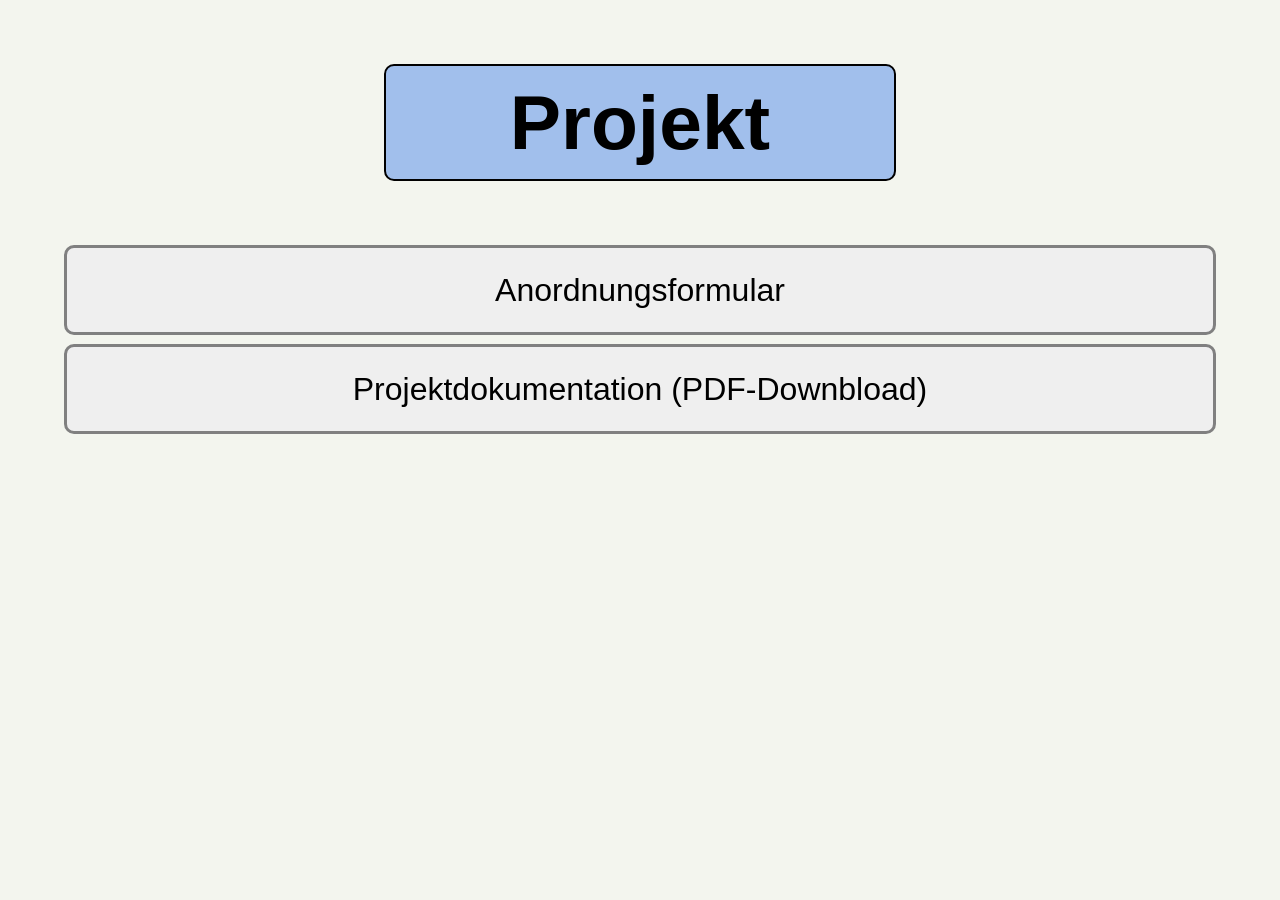
<file: index.html>
<!DOCTYPE html>
<html lang="de">

<head>
    <meta charset="UTF-8">
    <meta name="viewport" content="width=device-width, initial-scale=1.0">
    <title>PROJEKT - Praktikum "OLK Kliniken gGmbH"</title>
    <link rel="stylesheet" href="formular.css">
</head>

<body>

<!-- Ueberschrift -->

<div class="headline">
    <h1>Projekt</h1>
        <div id="obj1"></div>
        <div id="obj2"></div>
</div>

<!-- Ueberschrift Ende -->




<!-- Formularbuttons -->
<div class="btn_container">

    <button id="btn_formular_1" onclick="window.location.href='formular_1.html';">Anordnungsformular</button>
    <button id="btn_formular_2" >Projektdokumentation (PDF-Downbload)</button>

</div>

<!-- Formularbuttons Ende -->

<!-- Modal-PDF -->

<div id="pdfModal" class="pdf_modal">

    <div class="pdf_modal_inhalt">

        <iframe
            id="pdfViewer"
            src="Projektdokumentation_Schurig_Rocky.pdf#toolbar=0&navpanes=0&scrollbar=0&zoom=page-width"
            title="Projektarbeit">
        </iframe>

    </div>

</div>

<!-- Modal-PDF Ende -->


<script src="formular.js"></script>
</body>



</html>
</file>
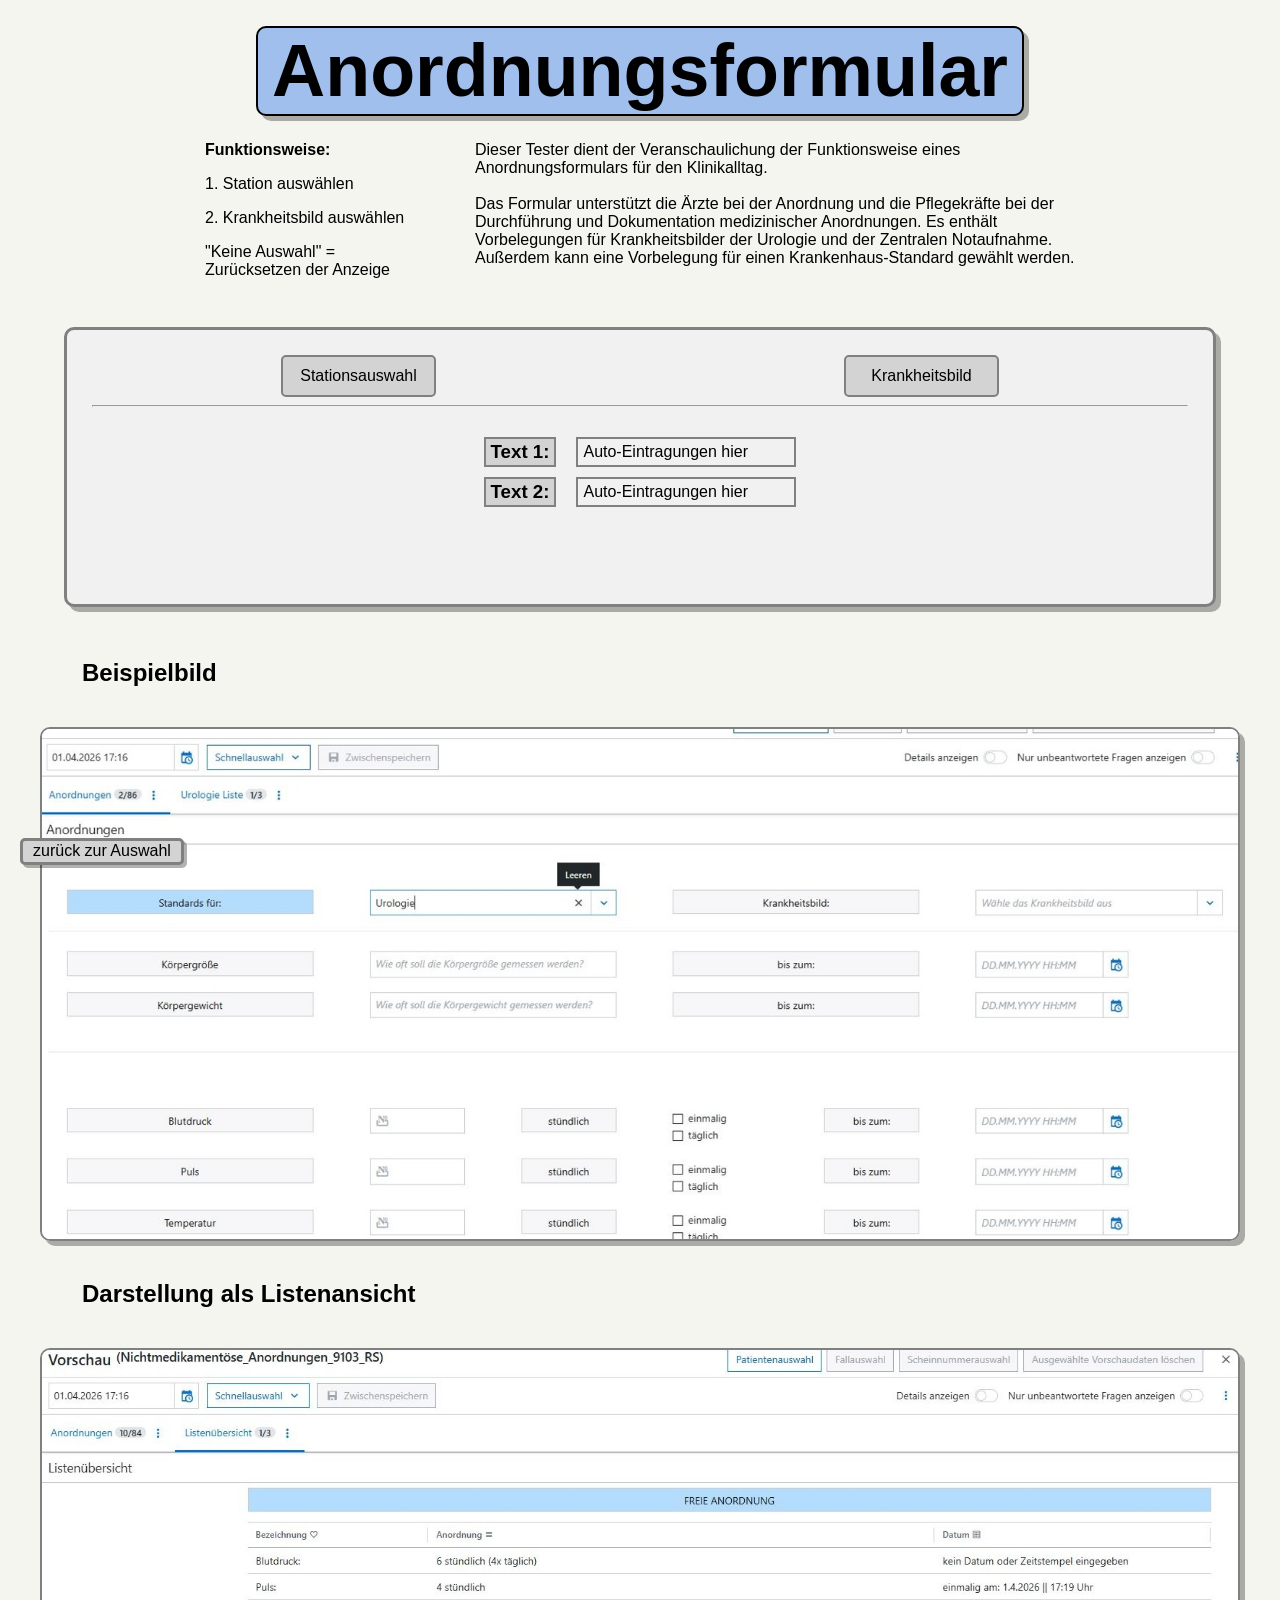
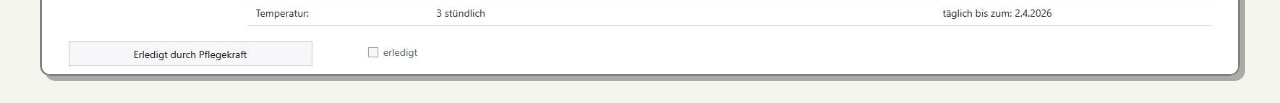
<file: formular_1.html>
<!DOCTYPE html>
<html lang="de">

<head>
    <meta charset="UTF-8">
    <meta name="viewport" content="width=device-width, initial-scale=1.0">
    <title>Anordnungsformular</title>
    <link rel="stylesheet" href="formular_1.css">
</head>

<body>
<!-- Überschrift -->

<div class="headline">
    <h1>Anordnungsformular</h1>
</div>
<!-- Überschrift Ende -->

<!-- <h2 id="tester">Tester</h2> -->



<div class="text_container">
<a class="links"><strong>Funktionsweise:</strong>
    <p>1. Station auswählen</p>
    <p>2. Krankheitsbild auswählen</p>
    <p>"Keine Auswahl" = Zurücksetzen der Anzeige</p>
</a>
<a class="rechts">Dieser Tester dient der Veranschaulichung der Funktionsweise eines Anordnungsformulars für den Klinikalltag.<br><br>Das Formular unterstützt die Ärzte bei der Anordnung und die Pflegekräfte bei
der Durchführung und Dokumentation medizinischer Anordnungen.
Es enthält Vorbelegungen für Krankheitsbilder der Urologie und der Zentralen Notaufnahme.
Außerdem kann eine Vorbelegung für einen Krankenhaus-Standard gewählt werden.</a>
</div>



<div class="formular_container">
<!-- Formularkern -->

<div class="dropdown_container">
    <div class="dropdown_standards">
        <button class="btn_dropdown">Stationsauswahl</button>
        <div class="dropdown_inhalt">
            <a >keine Auswahl</a>
            <a >Urologie</a>
            <a >ZNA</a>
            <a >KH-Standard</a>
        </div>
    </div>

    <div class="dropdown_kb">
        <button class="btn_dropdown">Krankheitsbild</button>
            <div class="dropdown_inhalt">
<!-- Krankheitenprototyp raus
                <a id="kh1">Krankheit 1</a>
                <a id="kh2">Krankheit 2</a>
                <a id="kh3">Krankheit 3</a>
-->              
            </div>
    </div>
</div>
<hr>
<div class="felder_container">

    <div class="text_1">
        <h3 id="text_bereich1">Text 1:</h3>
        <div class="ausgabe" id="text1">Auto-Eintragungen hier

        </div>
    </div>

    <div class="text_2">
        <h3 id="text_bereich2">Text 2:</h3>
        <div class="ausgabe" id="text2">Auto-Eintragungen hier
            
        </div>
    </div>
<h3 id="ausgabe_satz"></h3>
</div>


<!-- Formularkern Ende -->
</div>

<!-- Bilder fertiges Formular -->

<div class="bild_container">
<h2>Beispielbild</h2>
<img id="bild_1" src="formularbild.jpg">
<h2>Darstellung als Listenansicht</h2>
<img id="bild_2" src="listendarstellung.jpg">
</div>


<!-- Bilder fertiges Formular Ende -->


<!-- zurück zur auswahl -->
<button id="btn_back" onclick="window.location.href='index.html';">zurück zur Auswahl</button>


<!-- zurück zur auswahl Ende -->
<script src="formular_1.js"></script>
</body>


</html>
</file>
<file: formular.css>
* {
    box-sizing: border-box;
}

html,
body {
    margin: 0;
    padding: 0;
}

body {
    background-color: rgb(243, 245, 238);
    font-family: 'Calibri', sans-serif;
    min-width: 300px;
}

/* headline */

.headline {
    display: flex;
    justify-content: center;
    align-items: center;
    border: 2px solid black;
    border-radius: 10px;
    background-color: #a1bfec;
    width: 40vw;
    max-width: 700px;
    min-width: 280px;
    min-height: 3vh;
    max-height: 13vh;
    margin: 5vw auto;
    padding: 10px 20px;
    font-size: clamp(0.8rem, 3vw, 3rem);
    text-align: center;
}

.btn_container {
    display: flex;
    flex-direction: column;
    gap: 1vh;
    width: 90%;
    max-width: 1200px;
    margin: 0 auto;
}

/* buttons */

button {
    width: 100%;
    min-height: 60px;
    height: 10vh;
    border: 3px solid gray;
    border-radius: 10px;
    box-shadow: 0 0 rgba(0, 0, 0, 0.3);
    font-size: clamp(1rem, 3vw, 2rem);
    cursor: pointer;
    transition:
        transform 0.1s ease,
        box-shadow 0.1s ease,
        background-color 0.2s ease;
}

button:hover {
    background-color: #a1bfec;
    border: 3px solid #a1bfec;
    box-shadow: 5px 5px rgba(0, 0, 0, 0.3);
    transform: translate(-5px, -5px);
}

button:active {
    background-color: #a1bfec;
    border: 3px solid #a1bfec;
    box-shadow: 0 0 rgba(0, 0, 0, 0.3);
    transform: translate(5px, 5px);
}

/* pdf modal */

.pdf_modal {
    display: none;
    position: fixed;
    inset: 0;
    width: 100%;
    height: 100%;
    background-color: rgba(0, 0, 0, 0.45);
    justify-content: center;
    align-items: center;
    z-index: 1000;
    padding: 2vh 2vw;
}

.pdf_modal_inhalt {
    width: 90vw;
    height: 90vh;
    max-width: 1400px;
    max-height: 95vh;
    background-color: rgb(243, 245, 238);
    border: 3px solid black;
    border-radius: 10px;
    overflow: hidden;
    box-shadow: 0 0 20px rgba(0, 0, 0, 0.35);
}

#pdfViewer {
    width: 100%;
    height: 100%;
    border: none;
    display: block;
}

/* responsive */

@media (max-width: 600px) {

    .headline {
        width: 92%;
        min-width: 0;
        margin: 8vh auto 6vh;
        padding: 8px 10px;
        font-size: clamp(1.2rem, 7vw, 2rem);
    }

    .btn_container {
        width: 92%;
        gap: 12px;
    }

    button {
        min-height: 65px;
        height: auto;
        padding: 12px 8px;
        font-size: clamp(1rem, 5vw, 1.5rem);
    }

    .pdf_modal {
        padding: 10px;
    }

    .pdf_modal_inhalt {
        width: 96vw;
        height: 94vh;
        border-width: 2px;
        border-radius: 8px;
    }
}

@media (max-width: 400px) {

    .headline {
        width: 94%;
        margin-top: 5vh;
        margin-bottom: 5vh;
        padding: 8px 5px;
        font-size: 1.3rem;
    }

    .btn_container {
        width: 94%;
    }

    button {
        min-height: 60px;
        padding: 10px 5px;
        font-size: 1rem;
        border-width: 2px;
    }

    button:hover {
        transform: translate(-3px, -3px);
        box-shadow: 3px 3px rgba(0, 0, 0, 0.3);
    }

    button:active {
        transform: translate(3px, 3px);
    }

    .pdf_modal {
        padding: 5px;
    }

    .pdf_modal_inhalt {
        width: 98vw;
        height: 96vh;
        border-radius: 6px;
    }
}

@media (max-width: 320px) {

    .headline {
        width: 96%;
        font-size: 1.1rem;
    }

    .btn_container {
        width: 96%;
    }

    button {
        min-height: 55px;
        font-size: 0.95rem;
        padding: 8px 4px;
    }

    .pdf_modal_inhalt {
        width: 99vw;
        height: 97vh;
        border-width: 2px;
    }
}
</file>
<file: formular_1.css>
* {
    box-sizing: border-box;
}

html,
body {
    margin: 0;
    padding: 0;
}

body {
    background-color: rgb(243, 245, 238);
    font-family: 'Calibri', sans-serif;
    min-width: 300px;
}

/* HEADLINE */

.headline {
    display: flex;
    justify-content: center;
    align-items: center;
    border: 2px solid black;
    border-radius: 10px;
    background-color: #a1bfec;
    width: 60%;
    max-width: 1000px;
    min-width: 280px;
    margin: 2vw auto;
    min-height: 3vh;
    max-height: 10vh;
    padding: 5px 15px;
    font-size: clamp(0.4rem, 3vw, 2.3rem);
    box-shadow: 5px 5px rgba(0, 0, 0, 0.3);
    text-align: center;
}

.text_container {
    display: flex;
    flex-direction: row;
    justify-content: center;
    gap: 70px;
    width: 100%;
}

.links {
    max-width: 200px;
}

.rechts {
    max-width: 600px;
}

#tester {
    display: flex;
    flex-direction: column;
    align-items: center;
}

.formular_container {
    width: 90%;
    max-width: 1200px;
    margin: 2rem auto;
    background-color: #f1f1f1;
    border: 3px solid gray;
    border-radius: 10px;
    padding: 25px;
    overflow: hidden;
    min-height: 280px;
    box-shadow: 5px 5px rgba(0, 0, 0, 0.3);
}

/* Dropdown-Menus */

.dropdown_container {
    display: flex;
    justify-content: space-around;
    flex-direction: row;
    gap: 30px;
}

.dropdown_standards,
.dropdown_kb {
    position: relative;
    display: inline-block;
}

/* Dropdown-Buttons */

.btn_dropdown {
    background-color: lightgray;
    color: black;
    padding: 10px 16px;
    font-size: 16px;
    border: 2px solid gray;
    cursor: pointer;
    min-width: 155px;
    border-radius: 5px;
}

.dropdown_inhalt {
    display: none;
    position: absolute;
    background-color: #f9f9f9;
    min-width: 151px;
    box-shadow: 0px 8px 16px rgba(0, 0, 0, 0.2);
    border: 2px solid gray;
    border-radius: 0px 0px 4px 4px;
    z-index: 10;
}

.dropdown_inhalt a {
    color: black;
    padding: 10px 14px;
    text-decoration: none;
    display: block;
}

.dropdown_inhalt a:hover {
    background-color: #a1bfec;
}

.dropdown_standards:hover .dropdown_inhalt {
    display: block;
}

.dropdown_standards:hover .btn_dropdown {
    background-color: lightgray;
}

.dropdown_kb:hover .dropdown_inhalt {
    display: block;
}

.dropdown_kb:hover .btn_dropdown {
    background-color: lightgray;
}

/* FELDER */

.felder_container {
    min-height: 100px;
    width: 100%;
    display: flex;
    flex-direction: column;
    align-items: center;
    margin-top: 25px;
}

.text_1,
.text_2 {
    display: flex;
    flex-direction: row;
    align-items: center;
    justify-content: center;
    gap: 10px;
    max-width: 100%;
}

h3,
.ausgabe {
    display: flex;
    align-items: center;
    border: 2px solid grey;
    min-height: 30px;
    padding-left: 5px;
    padding-right: 5px;
    margin: 5px;
}

h3 {
    justify-content: center;
    background-color: lightgray;
}

.ausgabe {
    width: 220px;
    max-width: 100%;
}

#ausgabe_satz {
    opacity: 0;
}

.bild_container {
    display: flex;
    flex-direction: column;
    gap: 20px;
    align-items: center;
    width: 100%;
    padding: 0 20px;
}

#bild_1,
#bild_2 {
    display: block;
    width: 100%;
    max-width: 1200px;
    height: auto;
    border: 2px solid gray;
    border-radius: 10px;
    box-shadow: 5px 5px rgba(0, 0, 0, 0.3);
}

h2 {
    text-align: left;
    max-width: 1200px;
    width: 90%;
}

#btn_back {
    position: sticky;
    bottom: 35px;
    left: 20px;
    display: flex;
    align-items: center;
    justify-content: center;
    border: 3px solid gray;
    border-radius: 5px;
    background-color: lightgray;
    box-shadow: 3px 3px rgba(0, 0, 0, 0.3);
    min-height: 0.8vh;
    max-height: 3vh;
    padding: 5px 10px;
    transition:
        transform 0.1s ease,
        box-shadow 0.1s ease;
    font-size: clamp(0.5rem, 2vw, 1rem);
    cursor: pointer;
}

#btn_back:hover {
    background-color: #a1bfec;
}

#btn_back:active {
    background-color: #a1bfec;
    transform: translate(3px, 3px);
    box-shadow: 0px 0px rgba(0, 0, 0, 0.3);
}

/* responsive */

@media (max-width: 600px) {

    .headline {
        width: 92%;
        min-width: 0;
        margin: 5vh auto 4vh;
        padding: 8px 10px;
        font-size: clamp(0.8rem, 5vw, 2rem);
    }

    .formular_container {
        width: 94%;
        margin: 1rem auto;
        padding: 15px;
        min-height: 0;
    }

    .dropdown_container {
        flex-direction: column;
        align-items: center;
        gap: 15px;
    }

    .dropdown_standards,
    .dropdown_kb {
        width: 100%;
        max-width: 250px;
        text-align: center;
    }

    .btn_dropdown {
        width: 100%;
        min-width: 0;
        font-size: 15px;
    }

    .dropdown_inhalt {
        width: 100%;
        min-width: 0;
    }

    .text_1,
    .text_2 {
        flex-direction: column;
        width: 100%;
        gap: 2px;
    }

    h3,
    .ausgabe {
        width: 100%;
        max-width: 300px;
        justify-content: center;
        text-align: center;
    }

    .ausgabe {
        min-height: 30px;
        height: auto;
        padding: 5px;
    }

    .bild_container {
        padding: 0 10px;
        gap: 15px;
    }

    #bild_1,
    #bild_2 {
        width: 100%;
        min-width: 0;
        height: auto;
    }


    h2 {
        width: 94%;
        font-size: 1.2rem;
        text-align: center;
    }

    #btn_back {
        bottom: 15px;
        left: 10px;
        min-height: 35px;
        max-height: none;
        padding: 5px 8px;
        font-size: 0.85rem;
    }
}

@media (max-width: 400px) {

    .headline {
        width: 94%;
        margin-top: 4vh;
        font-size: 1rem;
    }

    .formular_container {
        width: 96%;
        padding: 10px;
    }

    .dropdown_container {
        gap: 10px;
    }

    .dropdown_standards,
    .dropdown_kb {
        max-width: 230px;
    }

    .btn_dropdown {
        font-size: 14px;
        padding: 9px 8px;
    }

    .dropdown_inhalt a {
        padding: 9px 8px;
        font-size: 14px;
    }

    h3,
    .ausgabe {
        max-width: 260px;
        font-size: 0.9rem;
    }

    h2 {
        font-size: 1.1rem;
    }

    #btn_back {
        font-size: 0.75rem;
        padding: 4px 6px;
    }
}

@media (max-width: 320px) {

    .headline {
        width: 96%;
        font-size: 1rem;
        padding: 6px 4px;
    }

    .formular_container {
        width: 97%;
        padding: 8px;
        border-width: 2px;
    }

    .dropdown_standards,
    .dropdown_kb {
        max-width: 210px;
    }

    .btn_dropdown {
        font-size: 13px;
        padding: 8px 5px;
    }

    .dropdown_inhalt a {
        font-size: 13px;
        padding: 8px 5px;
    }

    h3,
    .ausgabe {
        max-width: 230px;
        font-size: 0.8rem;
        padding-left: 3px;
        padding-right: 3px;
    }

    #bild_1,
    #bild_2 {
        width: 100%;
        max-width: 100%;
    }

    h2 {
        font-size: 1rem;
    }

    #btn_back {
        font-size: 0.7rem;
        left: 5px;
        bottom: 10px;
    }
}
</file>
